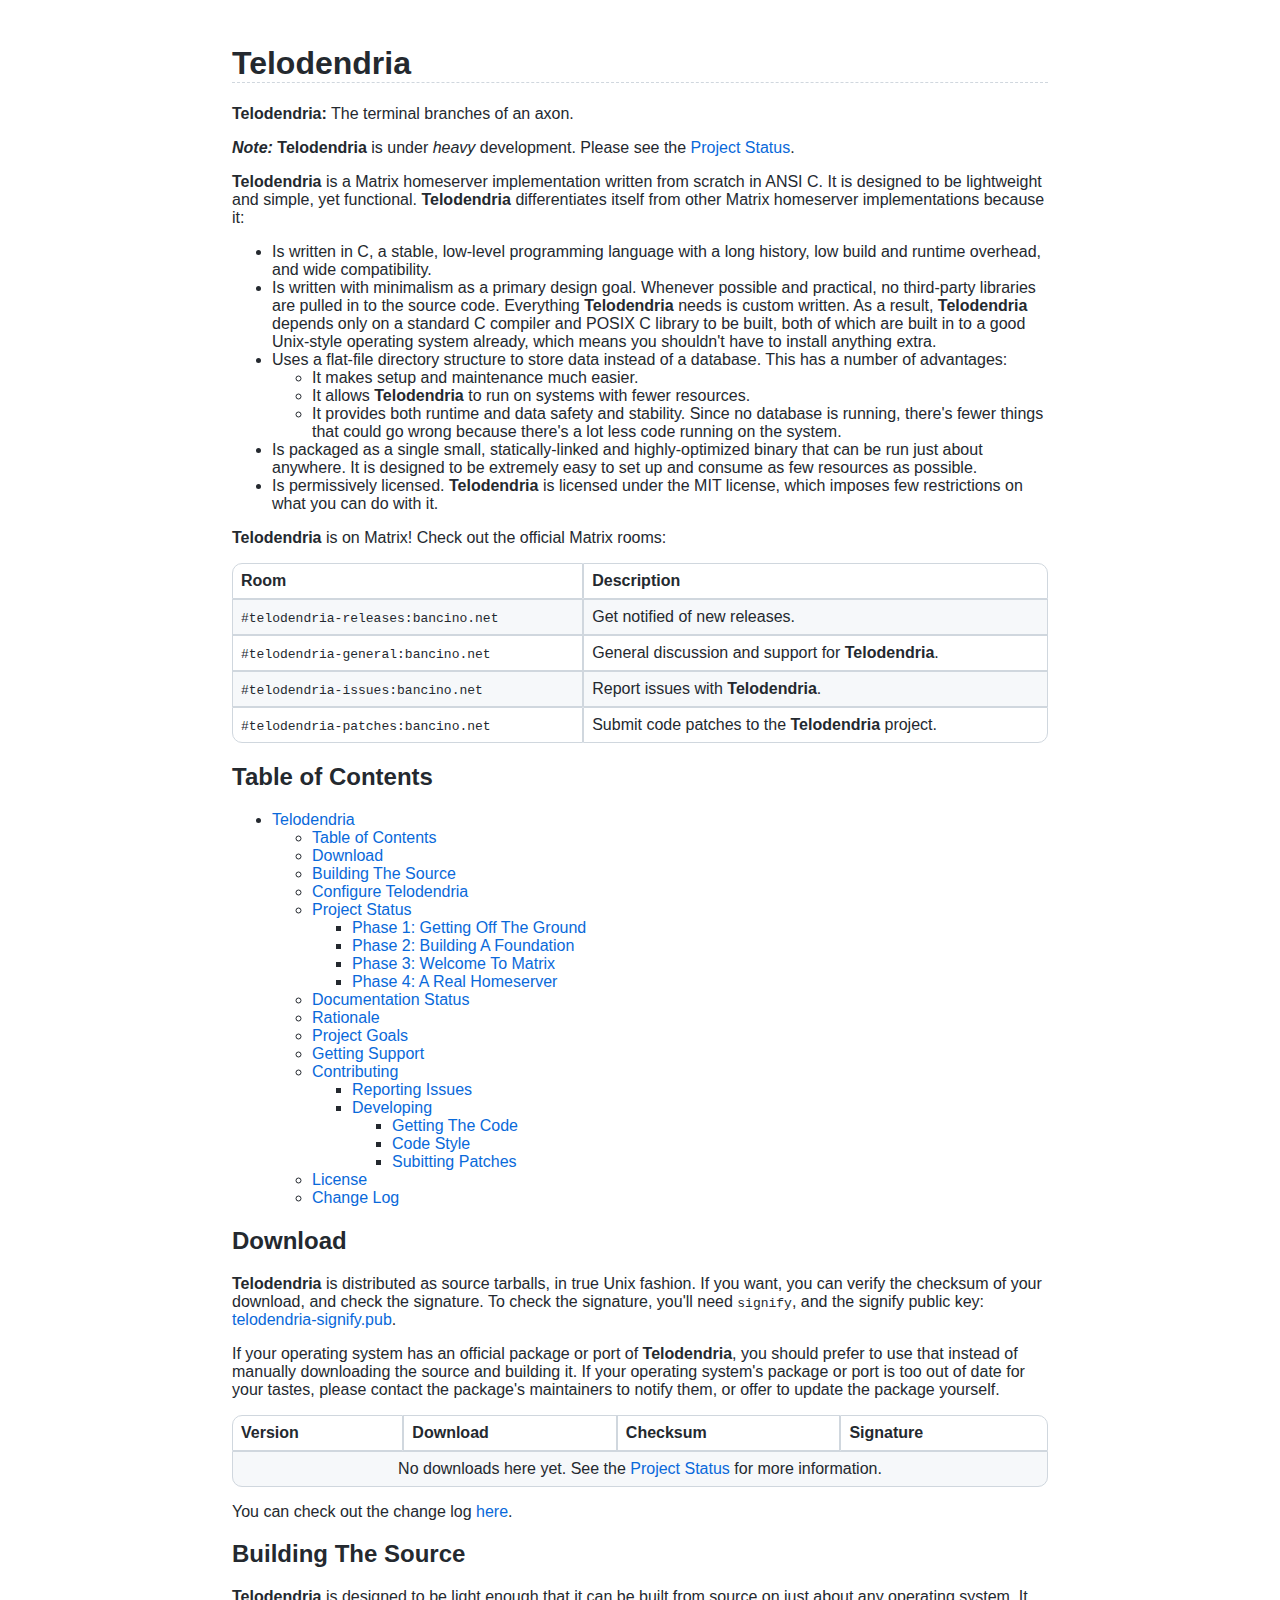
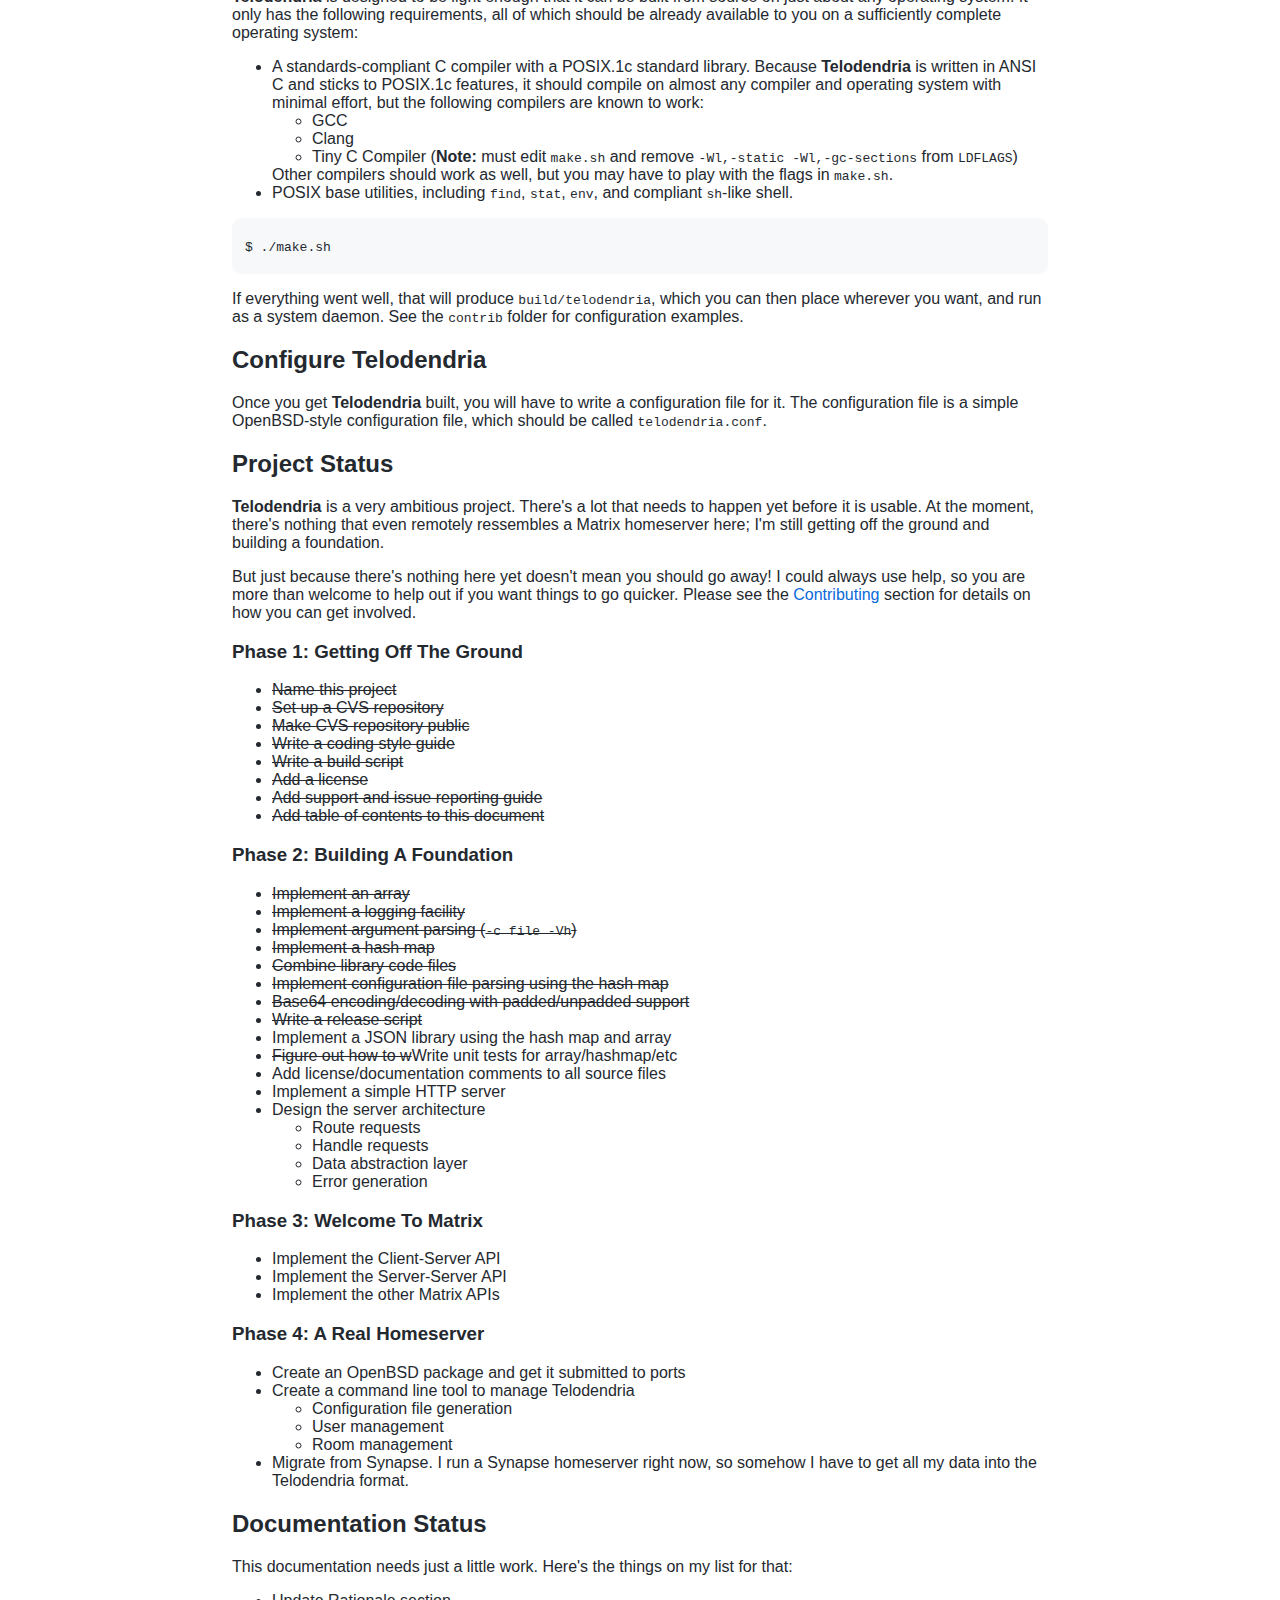
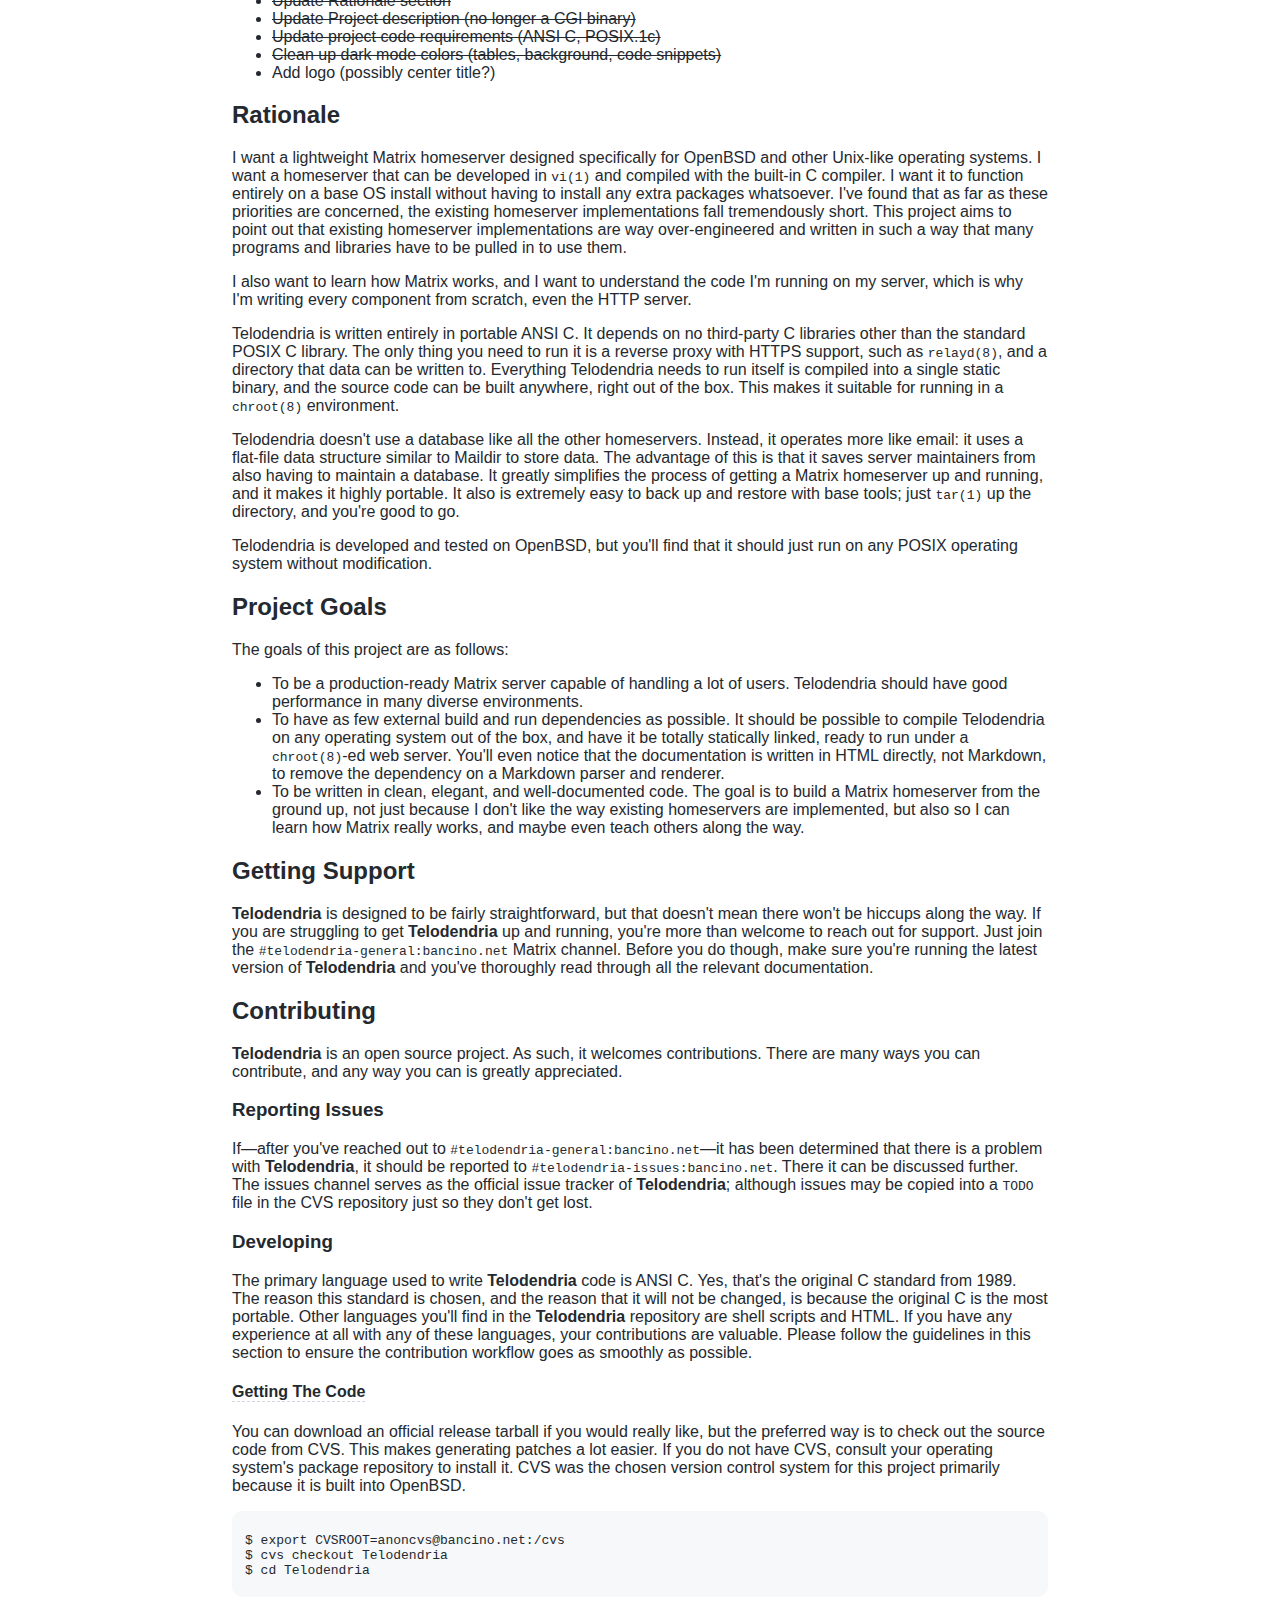
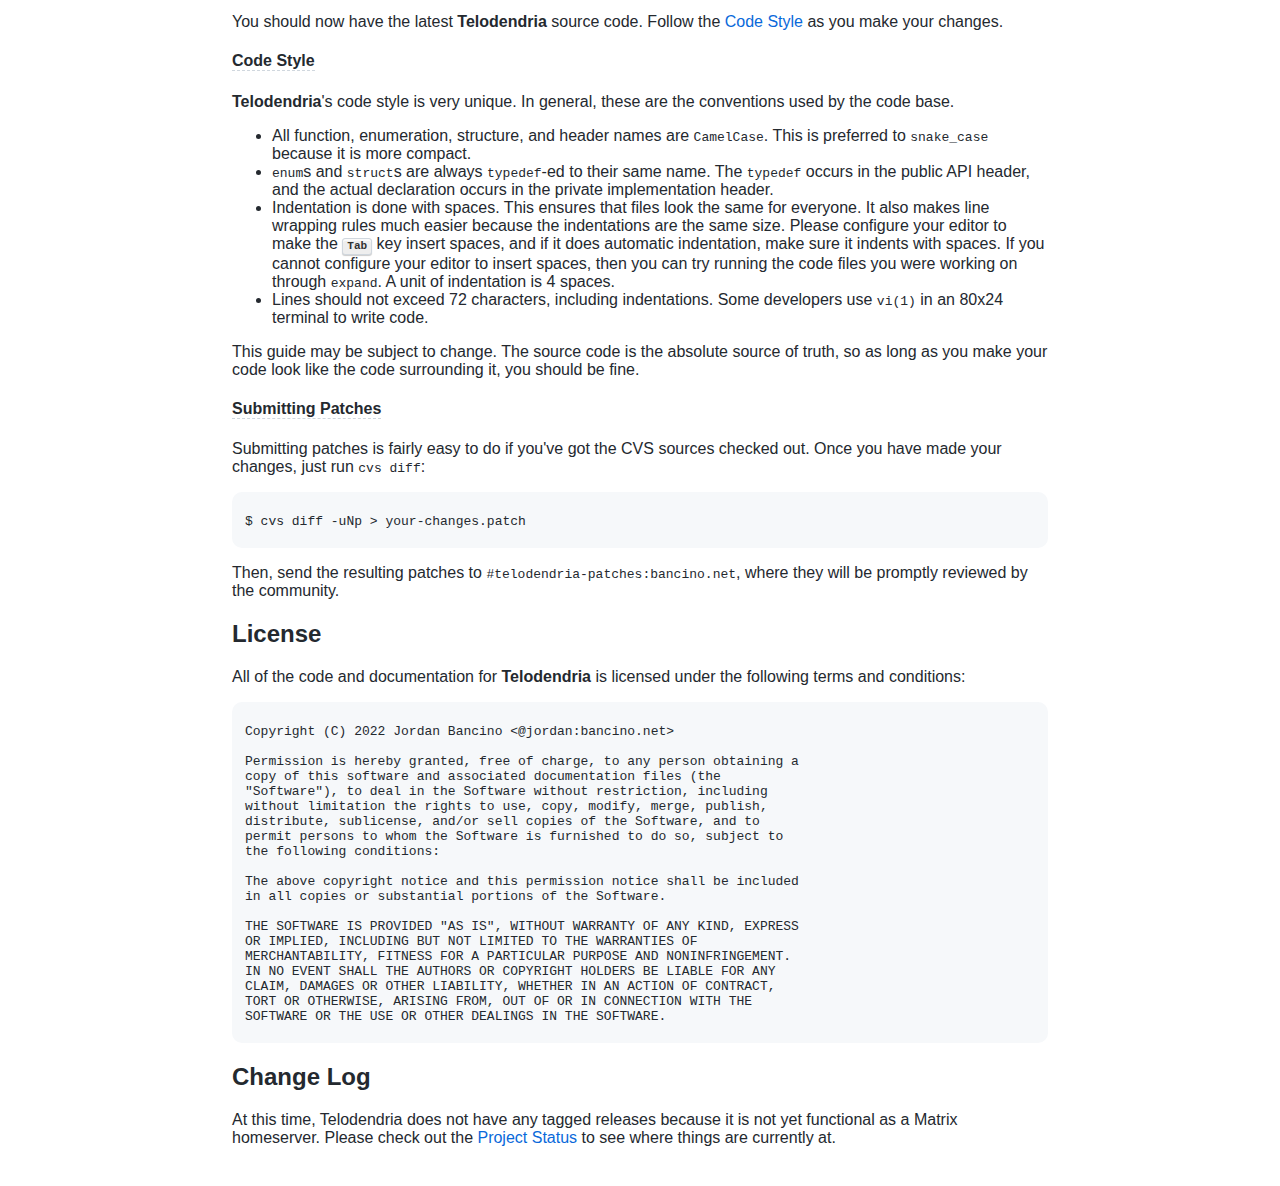
<file: Telodendria.html>
<!DOCTYPE html>
<html lang="en">
<head>
<meta charset="utf-8">
<meta name="viewport" content="width=device-width, initial-scale=1">

<meta name="author" content="Jordan Bancino">
<meta name="description"
    content="Telodendria, a Matrix homeserver written in ANSI C.">

<meta property="og:title"
    content="Telodendria | A Matrix Homeserver written in ANSI C.">
<meta property="og:type" content="website">
<meta property="og:url"
    content="https://telodendria.io">
<meta property="og:description"
    content="Telodendria, a Matrix homeserver written in ANSI C.">

<link rel="stylesheet" href="Telodendria.css">

<title>Telodendria | A Matrix Homeserver written in ANSI C.</title>
</head>
<body>
<h1 id="telodendria">Telodendria</h1>
<p>
<b>Telodendria:</b> The terminal branches of an axon.
</p>
<p>
<b><i>Note:</i></b> <b>Telodendria</b> is under <i>heavy</i> development.
Please see the <a href="#project-status">Project Status</a>.
</p>
<p>
<b>Telodendria</b> is a Matrix homeserver implementation written from
scratch in ANSI C. It is designed to be lightweight and simple, yet
functional. <b>Telodendria</b> differentiates itself from other Matrix
homeserver implementations because it:
<ul>
<li>
Is written in C, a stable, low-level programming language with a long
history, low build and runtime overhead, and wide compatibility.
</li>
<li>
Is written with minimalism as a primary design goal. Whenever possible
and practical, no third-party libraries are pulled in to the source
code. Everything <b>Telodendria</b> needs is custom written. As a
result, <b>Telodendria</b> depends only on a standard C compiler and
POSIX C library to be built, both of which are built in to a good
Unix-style operating system already, which means you shouldn't have
to install anything extra.
</li>
<li>
Uses a flat-file directory structure to store data instead of a
database. This has a number of advantages:
<ul>
<li>It makes setup and maintenance much easier.</li>
<li>
It allows <b>Telodendria</b> to run on systems with fewer resources.
</li>
<li>
It provides both runtime and data safety and stability. Since no
database is running, there's fewer things that could go wrong because
there's a lot less code running on the system.
</li>
</ul>
</li>
<li>
Is packaged as a single small, statically-linked and highly-optimized
binary that can be run just about anywhere. It is designed to be
extremely easy to set up and consume as few resources as possible.
</li>
<li>
Is permissively licensed. <b>Telodendria</b> is licensed under the
MIT license, which imposes few restrictions on what you can do with
it.
</li>
</ul>
<p>
<b>Telodendria</b> is on Matrix! Check out the official Matrix rooms:
</p>
<table>
<tr>
<th>Room</th>
<th>Description</th>
</tr>
<tr>
<td>
<code>#telodendria-releases:bancino.net</code>
</td>
<td>
Get notified of new releases.
</td>
</tr>
<tr>
<td>
<code>#telodendria-general:bancino.net</code>
</td>
<td>
General discussion and support for <b>Telodendria</b>.
</td>
</tr>
<tr>
<td>
<code>#telodendria-issues:bancino.net</code>
</td>
<td>
Report issues with <b>Telodendria</b>.
</td>
</tr>
<tr>
<td>
<code>#telodendria-patches:bancino.net</code>
</td>
<td>
Submit code patches to the <b>Telodendria</b> project.
</td>
</tr>
</table>
<h2 id="table-of-contents">Table of Contents</h2>
<ul>
<li>
<a href="#telodendria">Telodendria</a>
<ul>
<li><a href="#table-of-contents">Table of Contents</a></li>
<li><a href="#download">Download</a></li>
<li><a href="#building-the-source">Building The Source</a></li>
</li>
<li><a href="#configure">Configure Telodendria</a></li>
</li>
<li>
<a href="#project-status">Project Status</a>
<ul>
<li><a href="#phase-1">Phase 1: Getting Off The Ground</a></li>
<li><a href="#phase-2">Phase 2: Building A Foundation</a></li>
<li><a href="#phase-3">Phase 3: Welcome To Matrix</a></li>
<li><a href="#phase-4">Phase 4: A Real Homeserver</a></li>
</ul>
</li>
<li><a href="#documentation-status">Documentation Status</a></li>
<li><a href="#rationale">Rationale</a></li>
<li><a href="#project-goals">Project Goals</a></li>
<li><a href="#getting-support">Getting Support</a></li>
<li>
<a href="#contributing">Contributing</a>
<ul>
<li><a href="#reporting-issues">Reporting Issues</a></li>
<li>
<a href="#Developing">Developing</a>
<ul>
<li><a href="#getting-the-code">Getting The Code</a></li>
<li><a href="#code-style">Code Style</a></li>
<li><a href="#submitting-patches">Subitting Patches</a></li>
</ul>
</li>
</ul>
</li>
<li><a href="#license">License</a></li>
<li><a href="#change-log">Change Log</a></li>
</ul>
</li>
</ul>
<h2 id="download">Download</h2>
<p>
<b>Telodendria</b> is distributed as source tarballs, in true Unix
fashion. If you want, you can verify the checksum of your download,
and check the signature. To check the signature, you'll need 
<code>signify</code>, and the signify public key:
<a href="/telodendria-signify.pub">
telodendria-signify.pub</a>.
</p>
<p>
If your operating system has an official package or port of
<b>Telodendria</b>, you should prefer to use that instead of manually
downloading the source and building it. If your operating system's
package or port is too out of date for your tastes, please contact
the package's maintainers to notify them, or offer to update the
package yourself.
</p>
<table>
<tr>
<th>Version</th>
<th>Download</th>
<th>Checksum</th>
<th>Signature</th>
</tr>
<!--
<tr>
<td>v0.0.0</td>
<td>
<a href="/pub/v0.0.0/Telodendria-v0.0.0.tar.gz">
Telodendria-v0.0.0.tar.gz
</a>
</td>
<td>
<a href="/pub/v0.0.0/Telodendria-v0.0.0.tar.gz.sha256">
SHA256
</a>
</td>
<td>
<a href="/pub/v0.0.0/Telodendria-v0.0.0.tar.gz.sig">
Signify
</a>
</td>
</tr>
-->
<tr>
<td colspan="4" style="text-align: center;">
No downloads here yet. See the
<a href="#project-status">Project Status</a> for more
information.
</td>
</tr>
</table>
<p>
You can check out the change log <a href="#change-log">here</a>.
</p>
<h2 id="building-the-source">Building The Source</h4>
<p>
<b>Telodendria</b> is designed to be light enough that it can be built
from source on just about any operating system. It only has the
following requirements, all of which should be already available to
you on a sufficiently complete operating system:
</p>
<ul>
<li>
A standards-compliant C compiler with a POSIX.1c standard library. Because
<b>Telodendria</b> is written in ANSI C and sticks to POSIX.1c features, it
should compile on almost any compiler and operating system with minimal
effort, but the following compilers are known to work:
<ul>
<li>GCC</li>
<li>Clang</li>
<li>
Tiny C Compiler (<b>Note:</b> must edit <code>make.sh</code> and remove
<code>-Wl,-static -Wl,-gc-sections</code> from <code>LDFLAGS</code>)
</li>
</ul>
Other compilers should work as well, but you may have to play with the
flags in <code>make.sh</code>.
</li>
<li>
POSIX base utilities, including <code>find</code>, <code>stat</code>,
<code>env</code>, and compliant <code>sh</code>-like shell.
</li>
</ul>
<div class="code">
$ ./make.sh
</div>
<p>
If everything went well, that will produce
<code>build/telodendria</code>, which you can then place wherever you
want, and run as a system daemon. See the <code>contrib</code> folder
for configuration examples.
</p>
<h2 id="configure">Configure Telodendria</h3>
<p>
Once you get <b>Telodendria</b> built, you will have to write a
configuration file for it. The configuration file is a simple
OpenBSD-style configuration file, which should be called
<code>telodendria.conf</code>.
</p>
<h2 id="project-status">Project Status</h2>
<p>
<b>Telodendria</b> is a very ambitious project. There's a lot that needs
to happen yet before it is usable. At the moment, there's nothing that
even remotely ressembles a Matrix homeserver here; I'm still
getting off the ground and building a foundation.
</p>
<p>
But just because there's nothing here yet doesn't mean you should go away!
I could always use help, so you are more than welcome to help
out if you want things to go quicker. Please see the
<a href="#contributing">Contributing</a> section for details on how you
can get involved.
</p>
<h3 id="phase-1">Phase 1: Getting Off The Ground</h3>
<ul>
<li><s>Name this project</s></li>
<li><s>Set up a CVS repository</s></li>
<li><s>Make CVS repository public</s></li>
<li><s>Write a coding style guide</s></li>
<li><s>Write a build script</s></li>
<li><s>Add a license</s></li>
<li><s>Add support and issue reporting guide</s></li>
<li><s>Add table of contents to this document</s></li>
</ul>
<h3 id="phase-2">Phase 2: Building A Foundation</h3>
<ul>
<li><s>Implement an array</s></li>
<li><s>Implement a logging facility</s></li>
<li><s>Implement argument parsing (<code>-c file -Vh</code>)</s></li>
<li><s>Implement a hash map</s></li>
<li><s>Combine library code files</s></li>
<li><s>Implement configuration file parsing using the hash map</s></li>
<li><s>Base64 encoding/decoding with padded/unpadded support</s></li>
<li><s>Write a release script</s></li>
<li>Implement a JSON library using the hash map and array</li>
<li><s>Figure out how to w</s>Write unit tests for array/hashmap/etc</li>
<li>Add license/documentation comments to all source files</li>
<li>Implement a simple HTTP server</li>
<li>
Design the server architecture
<ul>
<li>Route requests</li>
<li>Handle requests</li>
<li>Data abstraction layer</li>
<li>Error generation</li>
</ul>
</li>
</ul>
<h3 id="phase-3">Phase 3: Welcome To Matrix</h3>
<ul>
<li>
Implement the Client-Server API
</li>
<li>
Implement the Server-Server API
</li>
<li>
Implement the other Matrix APIs
</li>
</ul>
<h3 id="phase-4">Phase 4: A Real Homeserver</h3>
<ul>
<li>
Create an OpenBSD package and get it submitted to ports
</li>
<li>
Create a command line tool to manage Telodendria
<ul>
<li>Configuration file generation</li>
<li>User management</li>
<li>Room management</li>
</ul>
</li>
<li>
Migrate from Synapse. I run a Synapse homeserver right now, so somehow
I have to get all my data into the Telodendria format.
</li>
</ul>
<h2 id="documentation-status">Documentation Status</h2>
<p>
This documentation needs just a little work. Here's the things
on my list for that:
</p>
<ul>
<li><s>Update Rationale section</s></li>
<li><s>Update Project description (no longer a CGI binary)</s></li>
<li><s>Update project code requirements (ANSI C, POSIX.1c)</s></li>
<li><s>Clean up dark mode colors (tables, background, code snippets)</s></li>
<li>Add logo (possibly center title?)</li>
</ul>
<h2 id="rationale">Rationale</h2>
<p>
I want a lightweight Matrix homeserver designed specifically for
OpenBSD and other Unix-like operating systems. I want a homeserver
that can be developed in <code>vi(1)</code> and compiled with the
built-in C compiler. I want it to function entirely on a base OS
install without having to install any extra packages whatsoever.
I've found that as far as these priorities are concerned, the
existing homeserver implementations fall tremendously short. This
project aims to point out that existing homeserver implementations
are way over-engineered and written in such a way that many programs
and libraries have to be pulled in to use them.
</p>
<p>
I also want to learn how Matrix works, and I want to understand the
code I'm running on my server, which is why I'm writing every
component from scratch, even the HTTP server.
</p>
Telodendria is written entirely in portable ANSI C. It depends on
no third-party C libraries other than the standard POSIX C library.
The only thing you need to run it is a reverse proxy with HTTPS support,
such as <code>relayd(8)</code>, and a directory that data can be
written to. Everything Telodendria needs to run itself is compiled
into a single static binary, and the source code can be built
anywhere, right out of the box. This makes it suitable for running
in a <code>chroot(8)</code> environment.
</p>
<p>
Telodendria doesn't use a database like all the other homeservers.
Instead, it operates more like email: it uses a flat-file data
structure similar to Maildir to store data. The advantage of this is
that it saves server maintainers from also having to maintain a
database.  It greatly simplifies the process of getting a Matrix
homeserver up and running, and it makes it highly portable. It also is
extremely easy to back up and restore with base tools; just
<code>tar(1)</code> up the directory, and you're good to go.
</p>
<p>
Telodendria is developed and tested on OpenBSD, but you'll find that it
should just run on any POSIX operating system without modification.
</p>
<h2 id="project-goals">Project Goals</h2>
<p>
The goals of this project are as follows:
</p>
<ul>
<li>
To be a production-ready Matrix server capable of handling a lot of
users. Telodendria should have good performance in many diverse
environments.
</li>
<li>
To have as few external build and run dependencies as possible. It
should be possible to compile Telodendria on any operating system out
of the box, and have it be totally statically linked, ready to run
under a <code>chroot(8)</code>-ed web server. You'll even notice that
the documentation is written in HTML directly, not Markdown, to remove
the dependency on a Markdown parser and renderer.
</li>
<li>
To be written in clean, elegant, and well-documented code. The goal is
to build a Matrix homeserver from the ground up, not just because I
don't like the way existing homeservers are implemented, but also so I can
learn how Matrix really works, and maybe even teach others along the
way.
</li>
</ul>
<h2 id="getting-support">Getting Support</h2>
<p>
<b>Telodendria</b> is designed to be fairly straightforward, but that
doesn't mean there won't be hiccups along the way. If you are struggling
to get <b>Telodendria</b> up and running, you're more than welcome to
reach out for support. Just join the
<code>#telodendria-general:bancino.net</code> Matrix channel. Before
you do though, make sure you're running the latest version of
<b>Telodendria</b> and you've thoroughly read through all the
relevant documentation.
</p>
<h2 id="contributing">Contributing</h2>
<p>
<b>Telodendria</b> is an open source project. As such, it welcomes
contributions. There are many ways you can contribute, and any way you
can is greatly appreciated.
</p>
<h3 id="reporting-issues">Reporting Issues</h3>
<p>
If&mdash;after you've reached out to
<code>#telodendria-general:bancino.net</code>&mdash;it has been
determined that there is a problem with <b>Telodendria</b>, it should
be reported to <code>#telodendria-issues:bancino.net</code>. There it
can be discussed further. The issues channel serves as the official
issue tracker of <b>Telodendria</b>; although issues may  be copied
into a <code>TODO</code> file in the CVS repository just so they
don't get lost.
</p>
<h3 id="developing">Developing</h3>
<p>
The primary language used to write <b>Telodendria</b> code is ANSI C.
Yes, that's the original C standard from 1989. The reason this standard
is chosen, and the reason that it will not be changed, is because the
original C is the most portable. Other languages you'll find in the
<b>Telodendria</b> repository are shell scripts and HTML. If you have
any experience at all with any of these languages, your contributions
are valuable. Please follow the guidelines in this section to ensure
the contribution workflow goes as smoothly as possible.
</p>
<h4 id="getting-the-code">Getting The Code</h4>
<p>
You can download an official release tarball if you would really like,
but the preferred way is to check out the source code from CVS. This
makes generating patches a lot easier. If you do not have CVS, consult
your operating system's package repository to install it. CVS was the
chosen version control system for this project primarily because it is
built into OpenBSD.
</p>
<div class="code">
$ export CVSROOT=anoncvs@bancino.net:/cvs
$ cvs checkout Telodendria
$ cd Telodendria
</div>
<p>
You should now have the latest <b>Telodendria</b> source code. Follow
the <a href="#code-style">Code Style</a> as you make your changes.
</p>
<h4 id="code-style">Code Style</h4>
<p>
<b>Telodendria</b>'s code style is very unique. In general, these are
the conventions used by the code base.
</p>
<ul>
<li>
All function, enumeration, structure, and header names are
<code>CamelCase</code>. This is preferred to <code>snake_case</code>
because it is more compact.
</li>
<li>
<code>enum</code>s and <code>struct</code>s are always
<code>typedef</code>-ed to their same name. The <code>typedef</code>
occurs in the public API header, and the actual declaration occurs in
the private implementation header.
</li>
<li>
Indentation is done with spaces. This ensures that files look the same
for everyone. It also makes line wrapping rules much easier because
the indentations are the same size. Please configure your editor to
make the <kbd>Tab</kbd> key insert spaces, and if it does automatic
indentation, make sure it indents with spaces. If you cannot configure
your editor to insert spaces, then you can try running the code files
you were working on through <code>expand</code>. A unit of indentation
is 4 spaces.
</li>
<li>
Lines should not exceed 72 characters, including indentations. Some
developers use <code>vi(1)</code> in an 80x24 terminal to write code.
</li>
</ul>
<p>
This guide may be subject to change. The source code is the absolute
source of truth, so as long as you make your code look like the
code surrounding it, you should be fine.
</p>
<h4 id="submitting-patches">Submitting Patches</h4>
<p>
Submitting patches is fairly easy to do if you've got the CVS sources
checked out. Once you have made your changes, just run
<code>cvs diff</code>:
</p>
<div class="code">
$ cvs diff -uNp > your-changes.patch
</div>
<p>
Then, send the resulting patches to
<code>#telodendria-patches:bancino.net</code>, where they will be
promptly reviewed by the community.
</p>
<h2 id="license">License</h2>
<p>
All of the code and documentation for <b>Telodendria</b> is licensed
under the following terms and conditions:
</p>
<div class="code">
Copyright (C) 2022 Jordan Bancino &lt;@jordan:bancino.net&gt;

Permission is hereby granted, free of charge, to any person obtaining a
copy of this software and associated documentation files (the
"Software"), to deal in the Software without restriction, including
without limitation the rights to use, copy, modify, merge, publish,
distribute, sublicense, and/or sell copies of the Software, and to
permit persons to whom the Software is furnished to do so, subject to
the following conditions:

The above copyright notice and this permission notice shall be included
in all copies or substantial portions of the Software.

THE SOFTWARE IS PROVIDED "AS IS", WITHOUT WARRANTY OF ANY KIND, EXPRESS
OR IMPLIED, INCLUDING BUT NOT LIMITED TO THE WARRANTIES OF
MERCHANTABILITY, FITNESS FOR A PARTICULAR PURPOSE AND NONINFRINGEMENT.
IN NO EVENT SHALL THE AUTHORS OR COPYRIGHT HOLDERS BE LIABLE FOR ANY
CLAIM, DAMAGES OR OTHER LIABILITY, WHETHER IN AN ACTION OF CONTRACT,
TORT OR OTHERWISE, ARISING FROM, OUT OF OR IN CONNECTION WITH THE
SOFTWARE OR THE USE OR OTHER DEALINGS IN THE SOFTWARE.
</div>
<h2 id="change-log">Change Log</h2>
<p>
At this time, Telodendria does not have any tagged releases because it
is not yet functional as a Matrix homeserver. Please check out the <a
href="#project-status">Project Status</a> to see where things are
currently at.
</p>
</body>
</html>
</file>
<file: Telodendria.css>
:root {
	--border-radius: 10px;

	--color-snippet: #f6f8fa;
	--color-link: #0969da;
	--color-bg: #ffffff;
	--color-text: #24292f;

	--color-table-border: #d0d7de;
	--color-table-accent: #f6f8fa;
}

@media(prefers-color-scheme: dark) {
	:root {
		--color-snippet: #161b22;	
		--color-link: #58a6ff;
		--color-bg: #0d1117;
		--color-text: #c9d1d9;

		--color-table-border: #30363d;
		--color-table-accent: #161b22;
	}
}

body {
    margin: auto;
    max-width: 8.5in;
    padding: 0.25in;

	color: var(--color-text);
	background-color: var(--color-bg);

	font-family: Arial;
}

.code {
    background-color: var(--color-snippet);
    border-radius: var(--border-radius);
    display: block;
    padding: 0.5em 1em 1.5em 1em;

    font-family: monospace;
    white-space: pre;
	overflow: auto;
}

kbd {
    background-color: #eee;
    border-radius: 3px;
    border: 1px solid var(--color-table-border);
    box-shadow: 0 1px 1px rgba(0, 0, 0, .2), 0 2px 0 0 rgba(255, 255, 255, .7) inset;
    color: #333;
    display: inline-block;
    font-size: .85em;
    font-weight: 700;
    line-height: 1;
    padding: 2px 4px;
    white-space: nowrap;
}

h1, h4, h5, h6 {
    border-bottom: 1px dashed var(--color-table-border);
}

h4, h5, h6 {
    width: fit-content;
}

a {
    color: var(--color-link);
    text-decoration: none;
}

a:hover {
    text-decoration: underline;
}

table {
    width: 100%;
    border-collapse: separate;
	border-spacing: 0px;
	border-radius: var(--border-radius);
}

td, th {
    border: 1px solid var(--color-table-border);
    text-align: left;
    padding: 8px;
}

tr:nth-child(even) {
    background-color: var(--color-table-accent);
}

th:first-of-type {
	border-top-left-radius: var(--border-radius);
}

th:last-of-type {
	border-top-right-radius: var(--border-radius);
}

tr:last-of-type td:first-of-type {
	border-bottom-left-radius: var(--border-radius);
}

tr:last-of-type td:last-of-type {
	border-bottom-right-radius: var(--border-radius);
}
</file>
